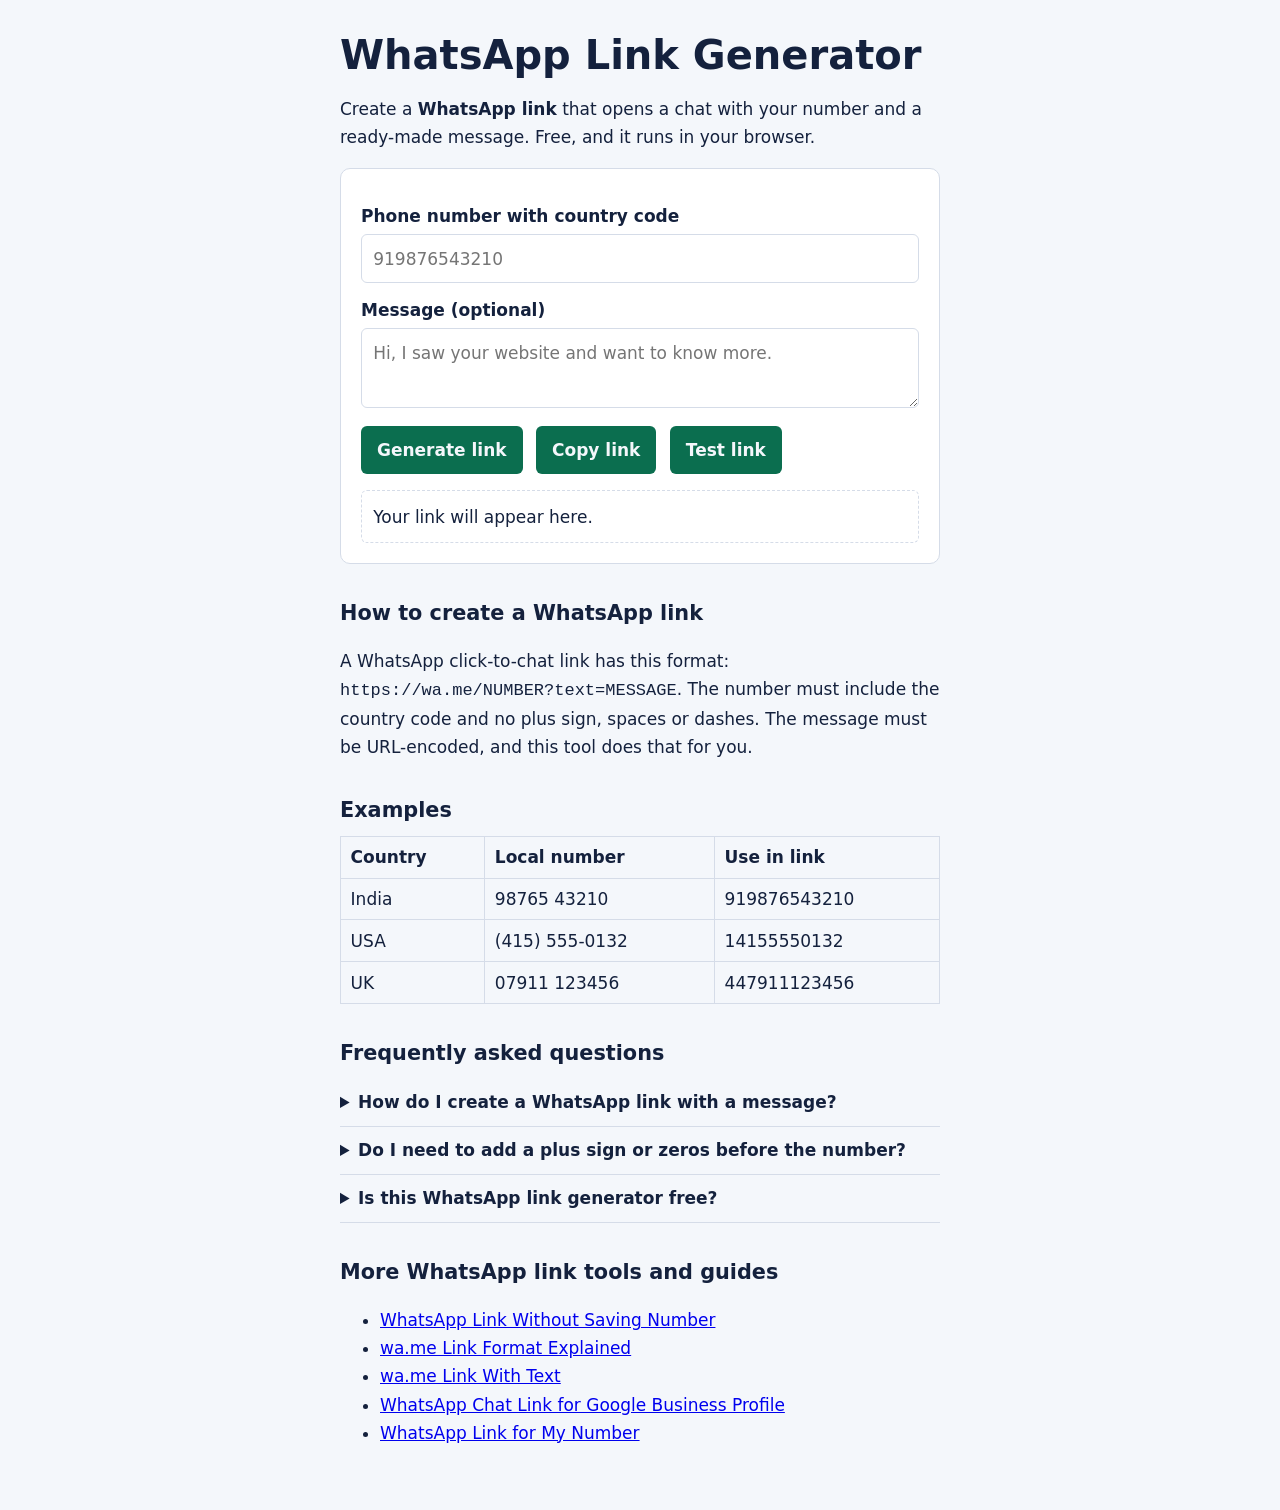
<file: index.html>
<!DOCTYPE html>
<html lang="en">
<head>
<meta charset="utf-8">
<meta name="google-site-verification" content="_CHcOO4SJxQQ5X6ke0QUY28LqMr4nWQZgi7SKc_Esq0" />
<meta name="viewport" content="width=device-width, initial-scale=1">
<title>WhatsApp Link Generator: Create wa.me Link with Message</title>
<meta name="description" content="Free WhatsApp link generator. Enter a number and message to create a wa.me click-to-chat link. Works in your browser, nothing is stored.">
<link rel="canonical" href="https://veddevavi.github.io/whatsapp-link-generator/">
<meta property="og:title" content="WhatsApp Link Generator: Create wa.me Link with Message">
<meta property="og:description" content="Create a click-to-chat WhatsApp link with a ready message in seconds.">
<meta property="og:type" content="website">
<meta property="og:url" content="https://veddevavi.github.io/whatsapp-link-generator/">
<script type="application/ld+json">
{"@context":"https://schema.org","@graph":[
{"@type":"WebApplication","name":"WhatsApp Link Generator","applicationCategory":"UtilitiesApplication","operatingSystem":"Any","offers":{"@type":"Offer","price":"0","priceCurrency":"INR"},"url":"https://veddevavi.github.io/whatsapp-link-generator/"},
{"@type":"FAQPage","mainEntity":[
{"@type":"Question","name":"How do I create a WhatsApp link with a message?","acceptedAnswer":{"@type":"Answer","text":"Enter the phone number with country code, type your message, and the tool builds a wa.me link you can copy."}},
{"@type":"Question","name":"Do I need to add a plus sign or zeros before the number?","acceptedAnswer":{"@type":"Answer","text":"No. Use the country code followed by the number, for example 919876543210. Do not add plus signs, spaces or leading zeros."}},
{"@type":"Question","name":"Is this WhatsApp link generator free?","acceptedAnswer":{"@type":"Answer","text":"Yes. It is free and runs fully in your browser. Your number and message are not sent to any server."}}]}
]}
</script>
<style>
:root{--bg:#f4f7fb;--ink:#14213d;--card:#fff;--accent:#0b6e4f;--line:#d5dce8}
@media (prefers-color-scheme:dark){:root{--bg:#0e1524;--ink:#e8edf7;--card:#16213a;--accent:#5fd3a5;--line:#2a3a5c}}
*{box-sizing:border-box}
body{margin:0;background:var(--bg);color:var(--ink);font:17px/1.65 system-ui,-apple-system,"Segoe UI",sans-serif}
main{max-width:40rem;margin:0 auto;padding:1.5rem 1.25rem 3rem}
h1{font-size:clamp(1.8rem,6vw,2.5rem);line-height:1.15;margin:.5rem 0 .75rem}
h2{font-size:1.3rem;margin:2rem 0 .5rem}
.tool{background:var(--card);border:1px solid var(--line);border-radius:10px;padding:1.25rem}
label{display:block;font-weight:600;margin:.8rem 0 .25rem}
input,textarea{width:100%;font:inherit;padding:.6rem .7rem;border:1px solid var(--line);border-radius:6px;background:transparent;color:inherit}
textarea{min-height:5rem}
button{font:inherit;font-weight:600;padding:.65rem 1rem;border:0;border-radius:6px;background:var(--accent);color:var(--bg);cursor:pointer;margin:.6rem .5rem 0 0}
button:focus-visible,input:focus-visible,textarea:focus-visible,a:focus-visible{outline:3px solid var(--accent);outline-offset:2px}
#out{word-break:break-all;margin-top:1rem;padding:.7rem;border:1px dashed var(--line);border-radius:6px;min-height:2.6rem}
table{border-collapse:collapse;width:100%}
td,th{border:1px solid var(--line);padding:.4rem .6rem;text-align:left}
details{border-bottom:1px solid var(--line);padding:.6rem 0}
summary{cursor:pointer;font-weight:600}
</style>
</head>
<body>
<main>
<h1>WhatsApp Link Generator</h1>
<p>Create a <strong>WhatsApp link</strong> that opens a chat with your number and a ready-made message. Free, and it runs in your browser.</p>

<section class="tool" aria-label="WhatsApp link generator">
<label for="num">Phone number with country code</label>
<input id="num" inputmode="numeric" placeholder="919876543210">
<label for="msg">Message (optional)</label>
<textarea id="msg" placeholder="Hi, I saw your website and want to know more."></textarea>
<button id="gen" type="button">Generate link</button>
<button id="copy" type="button">Copy link</button>
<button id="test" type="button">Test link</button>
<div id="out" aria-live="polite">Your link will appear here.</div>
</section>

<h2>How to create a WhatsApp link</h2>
<p>A WhatsApp click-to-chat link has this format: <code>https://wa.me/NUMBER?text=MESSAGE</code>. The number must include the country code and no plus sign, spaces or dashes. The message must be URL-encoded, and this tool does that for you.</p>

<h2>Examples</h2>
<table>
<tr><th>Country</th><th>Local number</th><th>Use in link</th></tr>
<tr><td>India</td><td>98765 43210</td><td>919876543210</td></tr>
<tr><td>USA</td><td>(415) 555-0132</td><td>14155550132</td></tr>
<tr><td>UK</td><td>07911 123456</td><td>447911123456</td></tr>
</table>

<h2>Frequently asked questions</h2>
<details><summary>How do I create a WhatsApp link with a message?</summary><p>Enter the number with country code, type your message, and the tool builds a wa.me link you can copy.</p></details>
<details><summary>Do I need to add a plus sign or zeros before the number?</summary><p>No. Use the country code followed by the number, for example 919876543210.</p></details>
<details><summary>Is this WhatsApp link generator free?</summary><p>Yes. It runs in your browser, and your number and message are not sent to any server.</p></details>
<h2>More WhatsApp link tools and guides</h2>
<ul>
<li><a href="whatsapp-link-without-saving-number/">WhatsApp Link Without Saving Number</a></li>
<li><a href="wa-me-link-format/">wa.me Link Format Explained</a></li>
<li><a href="wa-me-link-with-text/">wa.me Link With Text</a></li>
<li><a href="whatsapp-chat-link-for-google-business-profile/">WhatsApp Chat Link for Google Business Profile</a></li>
<li><a href="whatsapp-link-for-my-number/">WhatsApp Link for My Number</a></li>
</ul>
</main>
<script>
(function(){
var num=document.getElementById('num'),msg=document.getElementById('msg'),out=document.getElementById('out'),link='';
function build(){
  var n=num.value.replace(/\D/g,'').replace(/^0+/,'');
  if(n.length<8){out.textContent='Enter a valid number with country code, for example 919876543210.';link='';return;}
  link='https://wa.me/'+n+(msg.value.trim()?'?text='+encodeURIComponent(msg.value.trim()):'');
  out.textContent=link;
}
document.getElementById('gen').onclick=build;
document.getElementById('copy').onclick=function(){
  build(); if(!link)return;
  if(navigator.clipboard){navigator.clipboard.writeText(link).then(function(){out.textContent='Copied: '+link;});}
};
document.getElementById('test').onclick=function(){build(); if(link)window.open(link,'_blank','noopener');};
})();
</script>
</body>
</html>
</file>
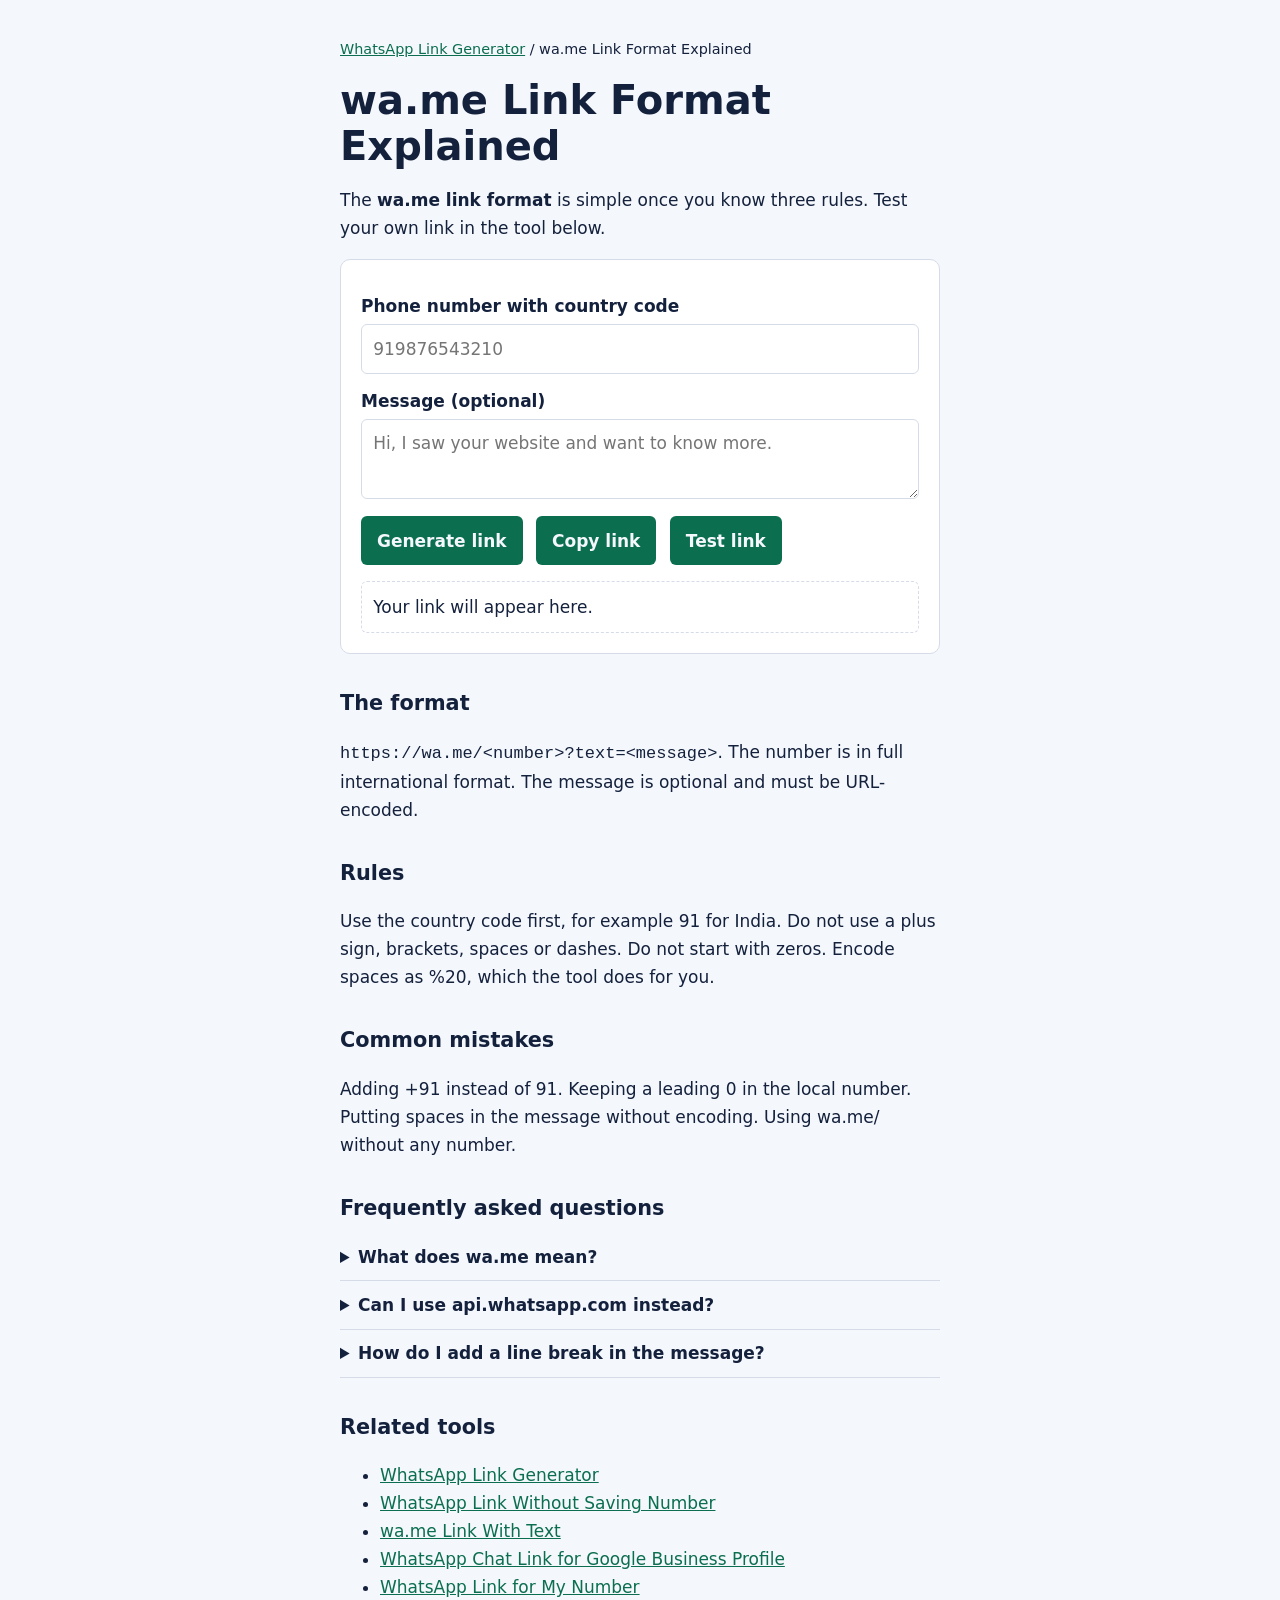
<file: wa-me-link-format/index.html>
<!DOCTYPE html>
<html lang="en">
<head>
<meta charset="utf-8">
<meta name="viewport" content="width=device-width, initial-scale=1">
<title>wa.me Link Format: Syntax, Examples and Rules</title>
<meta name="description" content="Learn the wa.me link format with examples: https://wa.me/NUMBER?text=MESSAGE. Country code rules, URL encoding and common mistakes.">
<link rel="canonical" href="https://veddevavi.github.io/whatsapp-link-generator/wa-me-link-format/">
<meta property="og:title" content="wa.me Link Format: Syntax, Examples and Rules">
<meta property="og:description" content="Learn the wa.me link format with examples: https://wa.me/NUMBER?text=MESSAGE. Country code rules, URL encoding and common mistakes.">
<meta property="og:type" content="website">
<meta property="og:url" content="https://veddevavi.github.io/whatsapp-link-generator/wa-me-link-format/">
<link rel="stylesheet" href="../style.css">
<script type="application/ld+json">{"@context": "https://schema.org", "@graph": [{"@type": "BreadcrumbList", "itemListElement": [{"@type": "ListItem", "position": 1, "name": "WhatsApp Link Generator", "item": "https://veddevavi.github.io/whatsapp-link-generator/"}, {"@type": "ListItem", "position": 2, "name": "wa.me Link Format Explained", "item": "https://veddevavi.github.io/whatsapp-link-generator/wa-me-link-format/"}]}, {"@type": "FAQPage", "mainEntity": [{"@type": "Question", "name": "What does wa.me mean?", "acceptedAnswer": {"@type": "Answer", "text": "wa.me is WhatsApp's official short domain for click-to-chat links."}}, {"@type": "Question", "name": "Can I use api.whatsapp.com instead?", "acceptedAnswer": {"@type": "Answer", "text": "Yes. It is the longer form of the same link, and wa.me redirects to it."}}, {"@type": "Question", "name": "How do I add a line break in the message?", "acceptedAnswer": {"@type": "Answer", "text": "Use %0A for a new line in the text parameter."}}]}]}</script>
</head>
<body>
<main>
<p class="crumb"><a href="../">WhatsApp Link Generator</a> / wa.me Link Format Explained</p>
<h1>wa.me Link Format Explained</h1>
<p>The <strong>wa.me link format</strong> is simple once you know three rules. Test your own link in the tool below.</p>
<section class="tool" aria-label="Tool">
<label for="num">Phone number with country code</label>
<input id="num" inputmode="numeric" placeholder="919876543210">
<label for="msg">Message (optional)</label>
<textarea id="msg" placeholder="Hi, I saw your website and want to know more."></textarea>
<button id="gen" type="button">Generate link</button>
<button id="copy" type="button">Copy link</button>
<button id="test" type="button">Test link</button>
<div id="out" aria-live="polite">Your link will appear here.</div>
</section>
<h2>The format</h2>
<p><code>https://wa.me/&lt;number&gt;?text=&lt;message&gt;</code>. The number is in full international format. The message is optional and must be URL-encoded.</p>
<h2>Rules</h2>
<p>Use the country code first, for example 91 for India. Do not use a plus sign, brackets, spaces or dashes. Do not start with zeros. Encode spaces as %20, which the tool does for you.</p>
<h2>Common mistakes</h2>
<p>Adding +91 instead of 91. Keeping a leading 0 in the local number. Putting spaces in the message without encoding. Using wa.me/ without any number.</p>
<h2>Frequently asked questions</h2>
<details><summary>What does wa.me mean?</summary><p>wa.me is WhatsApp's official short domain for click-to-chat links.</p></details>
<details><summary>Can I use api.whatsapp.com instead?</summary><p>Yes. It is the longer form of the same link, and wa.me redirects to it.</p></details>
<details><summary>How do I add a line break in the message?</summary><p>Use %0A for a new line in the text parameter.</p></details>
<h2>Related tools</h2>
<ul>
<li><a href="../">WhatsApp Link Generator</a></li>
<li><a href="../whatsapp-link-without-saving-number/">WhatsApp Link Without Saving Number</a></li>
<li><a href="../wa-me-link-with-text/">wa.me Link With Text</a></li>
<li><a href="../whatsapp-chat-link-for-google-business-profile/">WhatsApp Chat Link for Google Business Profile</a></li>
<li><a href="../whatsapp-link-for-my-number/">WhatsApp Link for My Number</a></li>
</ul>
</main>
<script src="../tool.js"></script>
</body>
</html>
</file>
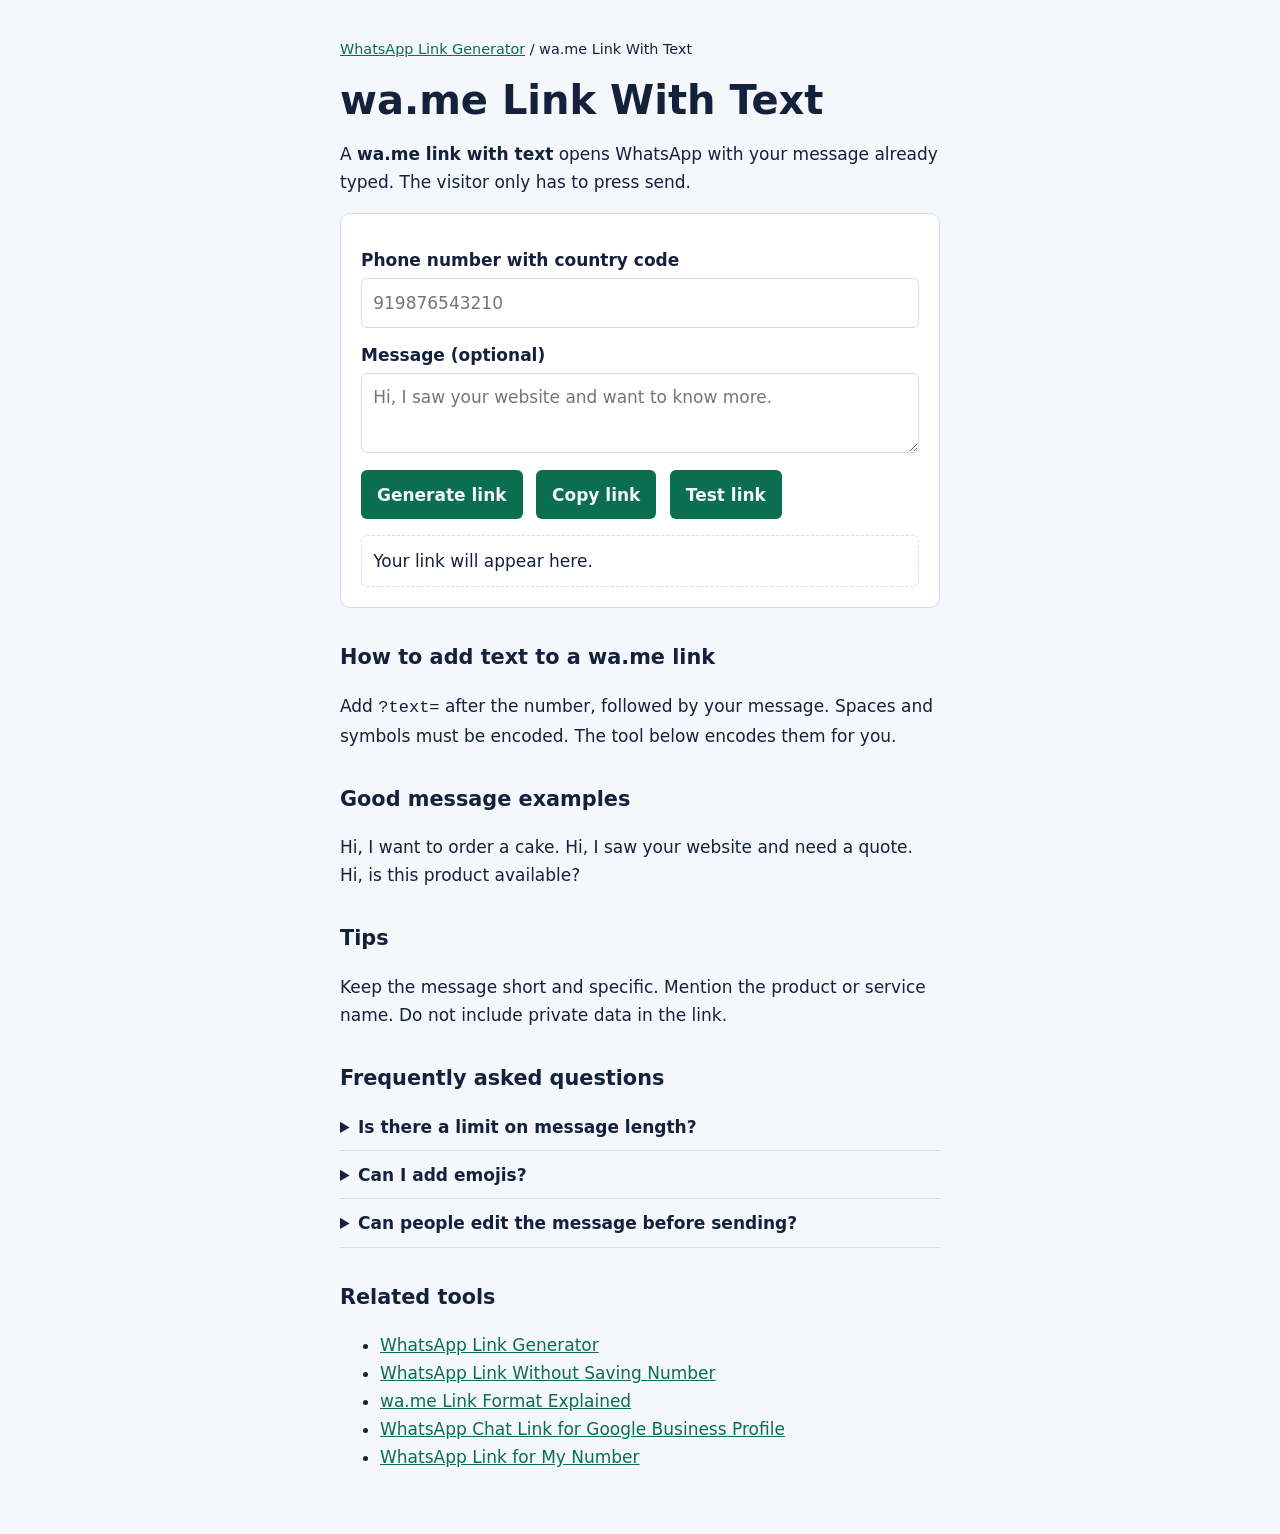
<file: wa-me-link-with-text/index.html>
<!DOCTYPE html>
<html lang="en">
<head>
<meta charset="utf-8">
<meta name="viewport" content="width=device-width, initial-scale=1">
<title>wa.me Link With Text: Add a Ready Message</title>
<meta name="description" content="Create a wa.me link with text. Add a pre-filled message so people can start a WhatsApp chat in one tap. Free browser tool.">
<link rel="canonical" href="https://veddevavi.github.io/whatsapp-link-generator/wa-me-link-with-text/">
<meta property="og:title" content="wa.me Link With Text: Add a Ready Message">
<meta property="og:description" content="Create a wa.me link with text. Add a pre-filled message so people can start a WhatsApp chat in one tap. Free browser tool.">
<meta property="og:type" content="website">
<meta property="og:url" content="https://veddevavi.github.io/whatsapp-link-generator/wa-me-link-with-text/">
<link rel="stylesheet" href="../style.css">
<script type="application/ld+json">{"@context": "https://schema.org", "@graph": [{"@type": "BreadcrumbList", "itemListElement": [{"@type": "ListItem", "position": 1, "name": "WhatsApp Link Generator", "item": "https://veddevavi.github.io/whatsapp-link-generator/"}, {"@type": "ListItem", "position": 2, "name": "wa.me Link With Text", "item": "https://veddevavi.github.io/whatsapp-link-generator/wa-me-link-with-text/"}]}, {"@type": "FAQPage", "mainEntity": [{"@type": "Question", "name": "Is there a limit on message length?", "acceptedAnswer": {"@type": "Answer", "text": "Very long messages may be cut off by some apps. Keep it under a few hundred characters."}}, {"@type": "Question", "name": "Can I add emojis?", "acceptedAnswer": {"@type": "Answer", "text": "Yes. The tool encodes emojis correctly."}}, {"@type": "Question", "name": "Can people edit the message before sending?", "acceptedAnswer": {"@type": "Answer", "text": "Yes. The message is only pre-filled."}}]}]}</script>
</head>
<body>
<main>
<p class="crumb"><a href="../">WhatsApp Link Generator</a> / wa.me Link With Text</p>
<h1>wa.me Link With Text</h1>
<p>A <strong>wa.me link with text</strong> opens WhatsApp with your message already typed. The visitor only has to press send.</p>
<section class="tool" aria-label="Tool">
<label for="num">Phone number with country code</label>
<input id="num" inputmode="numeric" placeholder="919876543210">
<label for="msg">Message (optional)</label>
<textarea id="msg" placeholder="Hi, I saw your website and want to know more."></textarea>
<button id="gen" type="button">Generate link</button>
<button id="copy" type="button">Copy link</button>
<button id="test" type="button">Test link</button>
<div id="out" aria-live="polite">Your link will appear here.</div>
</section>
<h2>How to add text to a wa.me link</h2>
<p>Add <code>?text=</code> after the number, followed by your message. Spaces and symbols must be encoded. The tool below encodes them for you.</p>
<h2>Good message examples</h2>
<p>Hi, I want to order a cake. Hi, I saw your website and need a quote. Hi, is this product available?</p>
<h2>Tips</h2>
<p>Keep the message short and specific. Mention the product or service name. Do not include private data in the link.</p>
<h2>Frequently asked questions</h2>
<details><summary>Is there a limit on message length?</summary><p>Very long messages may be cut off by some apps. Keep it under a few hundred characters.</p></details>
<details><summary>Can I add emojis?</summary><p>Yes. The tool encodes emojis correctly.</p></details>
<details><summary>Can people edit the message before sending?</summary><p>Yes. The message is only pre-filled.</p></details>
<h2>Related tools</h2>
<ul>
<li><a href="../">WhatsApp Link Generator</a></li>
<li><a href="../whatsapp-link-without-saving-number/">WhatsApp Link Without Saving Number</a></li>
<li><a href="../wa-me-link-format/">wa.me Link Format Explained</a></li>
<li><a href="../whatsapp-chat-link-for-google-business-profile/">WhatsApp Chat Link for Google Business Profile</a></li>
<li><a href="../whatsapp-link-for-my-number/">WhatsApp Link for My Number</a></li>
</ul>
</main>
<script src="../tool.js"></script>
</body>
</html>
</file>
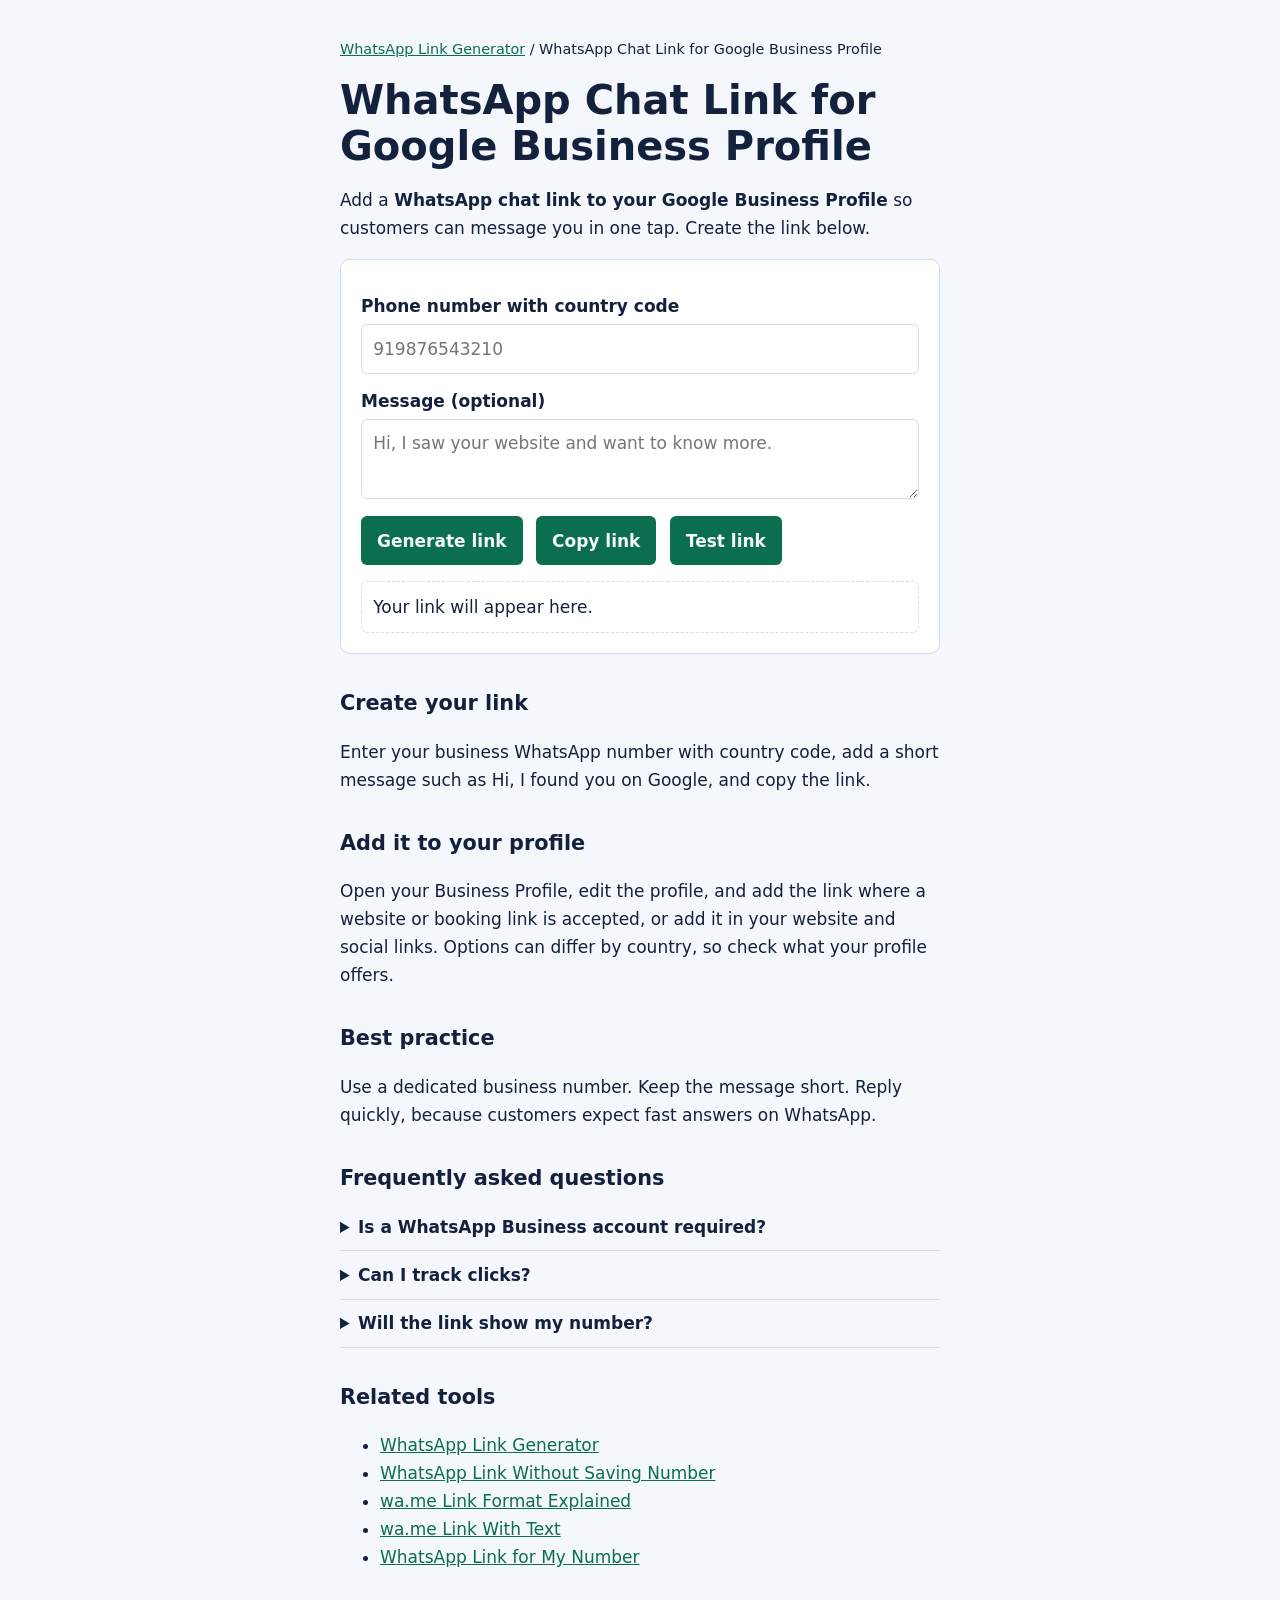
<file: whatsapp-chat-link-for-google-business-profile/index.html>
<!DOCTYPE html>
<html lang="en">
<head>
<meta charset="utf-8">
<meta name="viewport" content="width=device-width, initial-scale=1">
<title>WhatsApp Chat Link for Google Business Profile</title>
<meta name="description" content="Create a WhatsApp chat link for your Google Business Profile. Let customers message your business directly. Free generator and steps.">
<link rel="canonical" href="https://veddevavi.github.io/whatsapp-link-generator/whatsapp-chat-link-for-google-business-profile/">
<meta property="og:title" content="WhatsApp Chat Link for Google Business Profile">
<meta property="og:description" content="Create a WhatsApp chat link for your Google Business Profile. Let customers message your business directly. Free generator and steps.">
<meta property="og:type" content="website">
<meta property="og:url" content="https://veddevavi.github.io/whatsapp-link-generator/whatsapp-chat-link-for-google-business-profile/">
<link rel="stylesheet" href="../style.css">
<script type="application/ld+json">{"@context": "https://schema.org", "@graph": [{"@type": "BreadcrumbList", "itemListElement": [{"@type": "ListItem", "position": 1, "name": "WhatsApp Link Generator", "item": "https://veddevavi.github.io/whatsapp-link-generator/"}, {"@type": "ListItem", "position": 2, "name": "WhatsApp Chat Link for Google Business Profile", "item": "https://veddevavi.github.io/whatsapp-link-generator/whatsapp-chat-link-for-google-business-profile/"}]}, {"@type": "FAQPage", "mainEntity": [{"@type": "Question", "name": "Is a WhatsApp Business account required?", "acceptedAnswer": {"@type": "Answer", "text": "Not for the link to work, but a WhatsApp Business account gives you a catalog and quick replies."}}, {"@type": "Question", "name": "Can I track clicks?", "acceptedAnswer": {"@type": "Answer", "text": "Add a short link service or UTM parameters if you need click tracking."}}, {"@type": "Question", "name": "Will the link show my number?", "acceptedAnswer": {"@type": "Answer", "text": "Yes. Customers will see your WhatsApp number once they start the chat."}}]}]}</script>
</head>
<body>
<main>
<p class="crumb"><a href="../">WhatsApp Link Generator</a> / WhatsApp Chat Link for Google Business Profile</p>
<h1>WhatsApp Chat Link for Google Business Profile</h1>
<p>Add a <strong>WhatsApp chat link to your Google Business Profile</strong> so customers can message you in one tap. Create the link below.</p>
<section class="tool" aria-label="Tool">
<label for="num">Phone number with country code</label>
<input id="num" inputmode="numeric" placeholder="919876543210">
<label for="msg">Message (optional)</label>
<textarea id="msg" placeholder="Hi, I saw your website and want to know more."></textarea>
<button id="gen" type="button">Generate link</button>
<button id="copy" type="button">Copy link</button>
<button id="test" type="button">Test link</button>
<div id="out" aria-live="polite">Your link will appear here.</div>
</section>
<h2>Create your link</h2>
<p>Enter your business WhatsApp number with country code, add a short message such as Hi, I found you on Google, and copy the link.</p>
<h2>Add it to your profile</h2>
<p>Open your Business Profile, edit the profile, and add the link where a website or booking link is accepted, or add it in your website and social links. Options can differ by country, so check what your profile offers.</p>
<h2>Best practice</h2>
<p>Use a dedicated business number. Keep the message short. Reply quickly, because customers expect fast answers on WhatsApp.</p>
<h2>Frequently asked questions</h2>
<details><summary>Is a WhatsApp Business account required?</summary><p>Not for the link to work, but a WhatsApp Business account gives you a catalog and quick replies.</p></details>
<details><summary>Can I track clicks?</summary><p>Add a short link service or UTM parameters if you need click tracking.</p></details>
<details><summary>Will the link show my number?</summary><p>Yes. Customers will see your WhatsApp number once they start the chat.</p></details>
<h2>Related tools</h2>
<ul>
<li><a href="../">WhatsApp Link Generator</a></li>
<li><a href="../whatsapp-link-without-saving-number/">WhatsApp Link Without Saving Number</a></li>
<li><a href="../wa-me-link-format/">wa.me Link Format Explained</a></li>
<li><a href="../wa-me-link-with-text/">wa.me Link With Text</a></li>
<li><a href="../whatsapp-link-for-my-number/">WhatsApp Link for My Number</a></li>
</ul>
</main>
<script src="../tool.js"></script>
</body>
</html>
</file>
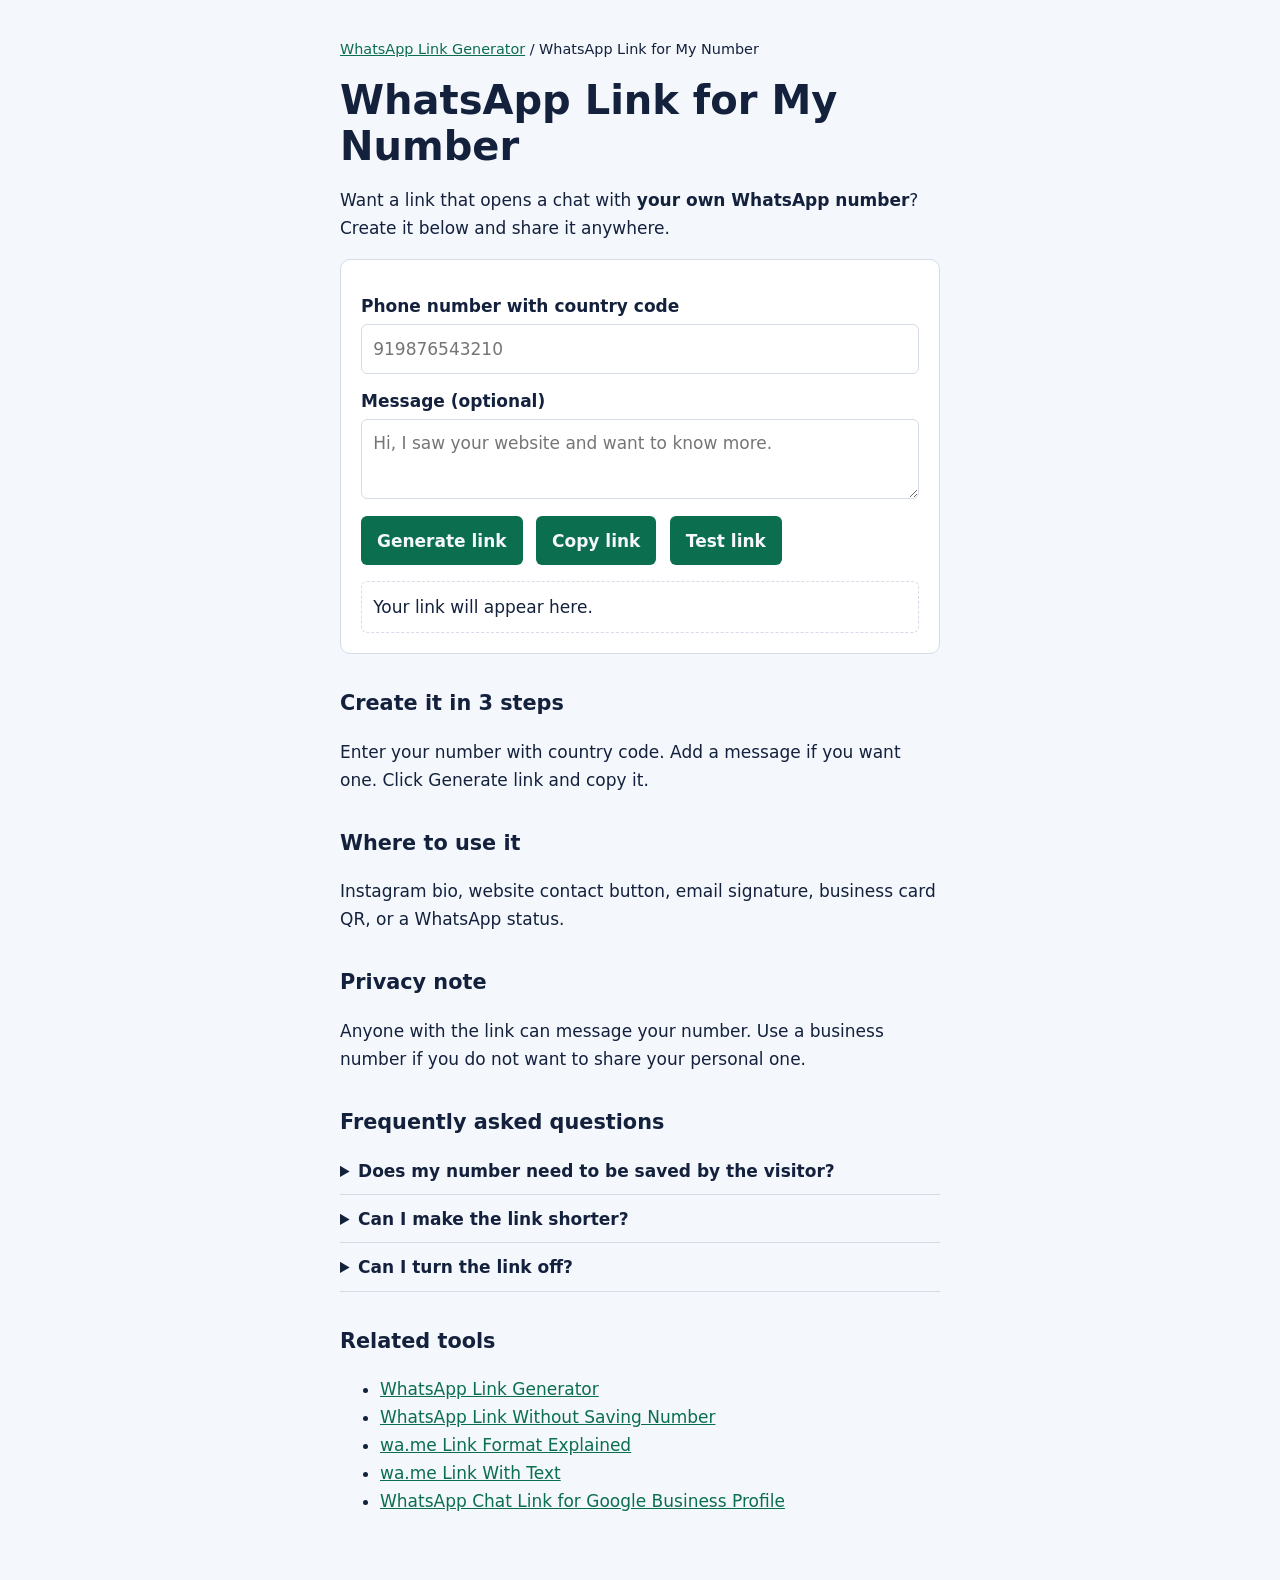
<file: whatsapp-link-for-my-number/index.html>
<!DOCTYPE html>
<html lang="en">
<head>
<meta charset="utf-8">
<meta name="viewport" content="width=device-width, initial-scale=1">
<title>WhatsApp Link for My Number: How to Create It</title>
<meta name="description" content="Create a WhatsApp link for your own number. Share it on Instagram, websites or business cards. Free generator with steps.">
<link rel="canonical" href="https://veddevavi.github.io/whatsapp-link-generator/whatsapp-link-for-my-number/">
<meta property="og:title" content="WhatsApp Link for My Number: How to Create It">
<meta property="og:description" content="Create a WhatsApp link for your own number. Share it on Instagram, websites or business cards. Free generator with steps.">
<meta property="og:type" content="website">
<meta property="og:url" content="https://veddevavi.github.io/whatsapp-link-generator/whatsapp-link-for-my-number/">
<link rel="stylesheet" href="../style.css">
<script type="application/ld+json">{"@context": "https://schema.org", "@graph": [{"@type": "BreadcrumbList", "itemListElement": [{"@type": "ListItem", "position": 1, "name": "WhatsApp Link Generator", "item": "https://veddevavi.github.io/whatsapp-link-generator/"}, {"@type": "ListItem", "position": 2, "name": "WhatsApp Link for My Number", "item": "https://veddevavi.github.io/whatsapp-link-generator/whatsapp-link-for-my-number/"}]}, {"@type": "FAQPage", "mainEntity": [{"@type": "Question", "name": "Does my number need to be saved by the visitor?", "acceptedAnswer": {"@type": "Answer", "text": "No. The link opens a chat with your number directly."}}, {"@type": "Question", "name": "Can I make the link shorter?", "acceptedAnswer": {"@type": "Answer", "text": "Yes. Paste it into a link shortener, but the original wa.me link is already short."}}, {"@type": "Question", "name": "Can I turn the link off?", "acceptedAnswer": {"@type": "Answer", "text": "Delete it from the places where you shared it. A link cannot be disabled by WhatsApp."}}]}]}</script>
</head>
<body>
<main>
<p class="crumb"><a href="../">WhatsApp Link Generator</a> / WhatsApp Link for My Number</p>
<h1>WhatsApp Link for My Number</h1>
<p>Want a link that opens a chat with <strong>your own WhatsApp number</strong>? Create it below and share it anywhere.</p>
<section class="tool" aria-label="Tool">
<label for="num">Phone number with country code</label>
<input id="num" inputmode="numeric" placeholder="919876543210">
<label for="msg">Message (optional)</label>
<textarea id="msg" placeholder="Hi, I saw your website and want to know more."></textarea>
<button id="gen" type="button">Generate link</button>
<button id="copy" type="button">Copy link</button>
<button id="test" type="button">Test link</button>
<div id="out" aria-live="polite">Your link will appear here.</div>
</section>
<h2>Create it in 3 steps</h2>
<p>Enter your number with country code. Add a message if you want one. Click Generate link and copy it.</p>
<h2>Where to use it</h2>
<p>Instagram bio, website contact button, email signature, business card QR, or a WhatsApp status.</p>
<h2>Privacy note</h2>
<p>Anyone with the link can message your number. Use a business number if you do not want to share your personal one.</p>
<h2>Frequently asked questions</h2>
<details><summary>Does my number need to be saved by the visitor?</summary><p>No. The link opens a chat with your number directly.</p></details>
<details><summary>Can I make the link shorter?</summary><p>Yes. Paste it into a link shortener, but the original wa.me link is already short.</p></details>
<details><summary>Can I turn the link off?</summary><p>Delete it from the places where you shared it. A link cannot be disabled by WhatsApp.</p></details>
<h2>Related tools</h2>
<ul>
<li><a href="../">WhatsApp Link Generator</a></li>
<li><a href="../whatsapp-link-without-saving-number/">WhatsApp Link Without Saving Number</a></li>
<li><a href="../wa-me-link-format/">wa.me Link Format Explained</a></li>
<li><a href="../wa-me-link-with-text/">wa.me Link With Text</a></li>
<li><a href="../whatsapp-chat-link-for-google-business-profile/">WhatsApp Chat Link for Google Business Profile</a></li>
</ul>
</main>
<script src="../tool.js"></script>
</body>
</html>
</file>
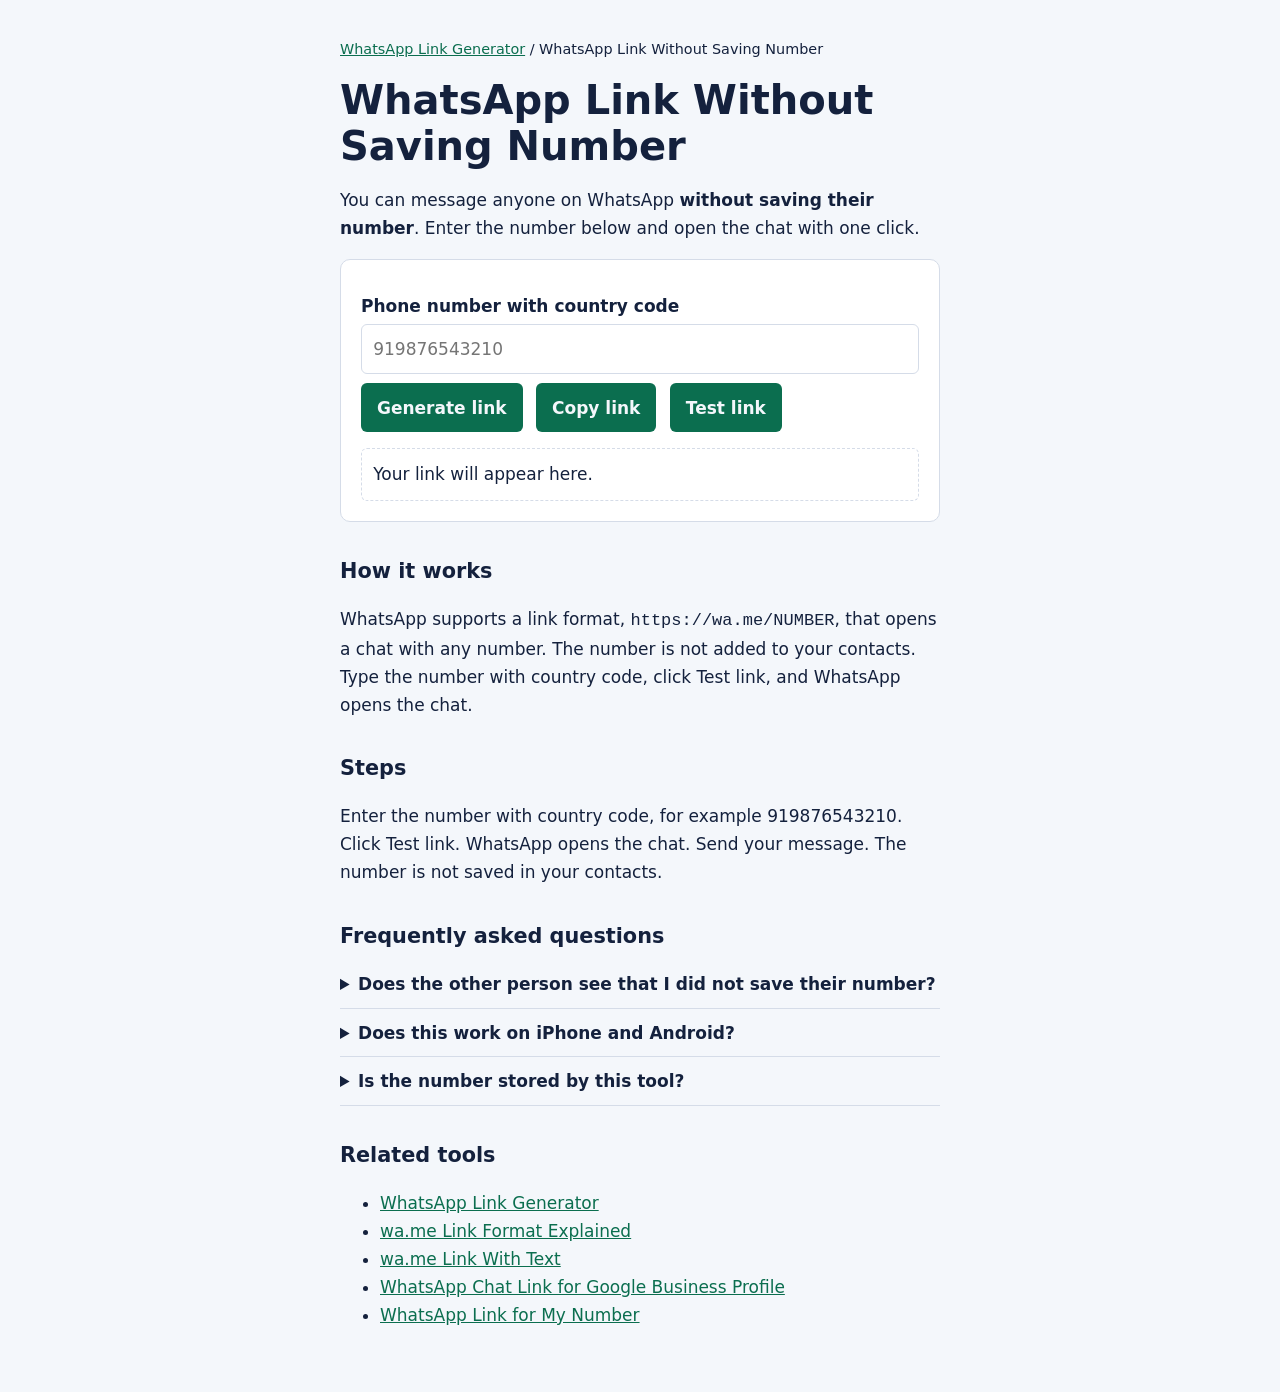
<file: whatsapp-link-without-saving-number/index.html>
<!DOCTYPE html>
<html lang="en">
<head>
<meta charset="utf-8">
<meta name="viewport" content="width=device-width, initial-scale=1">
<title>WhatsApp Link Without Saving Number (Free Tool)</title>
<meta name="description" content="Open a WhatsApp chat without saving the number. Enter the number and get a wa.me link or test it instantly. Free and private.">
<link rel="canonical" href="https://veddevavi.github.io/whatsapp-link-generator/whatsapp-link-without-saving-number/">
<meta property="og:title" content="WhatsApp Link Without Saving Number (Free Tool)">
<meta property="og:description" content="Open a WhatsApp chat without saving the number. Enter the number and get a wa.me link or test it instantly. Free and private.">
<meta property="og:type" content="website">
<meta property="og:url" content="https://veddevavi.github.io/whatsapp-link-generator/whatsapp-link-without-saving-number/">
<link rel="stylesheet" href="../style.css">
<script type="application/ld+json">{"@context": "https://schema.org", "@graph": [{"@type": "BreadcrumbList", "itemListElement": [{"@type": "ListItem", "position": 1, "name": "WhatsApp Link Generator", "item": "https://veddevavi.github.io/whatsapp-link-generator/"}, {"@type": "ListItem", "position": 2, "name": "WhatsApp Link Without Saving Number", "item": "https://veddevavi.github.io/whatsapp-link-generator/whatsapp-link-without-saving-number/"}]}, {"@type": "FAQPage", "mainEntity": [{"@type": "Question", "name": "Does the other person see that I did not save their number?", "acceptedAnswer": {"@type": "Answer", "text": "No. They only see your number and your message, like any normal chat."}}, {"@type": "Question", "name": "Does this work on iPhone and Android?", "acceptedAnswer": {"@type": "Answer", "text": "Yes. The wa.me link works on Android, iPhone, WhatsApp Web and WhatsApp Desktop."}}, {"@type": "Question", "name": "Is the number stored by this tool?", "acceptedAnswer": {"@type": "Answer", "text": "No. Everything runs in your browser and nothing is sent to a server."}}]}]}</script>
</head>
<body>
<main>
<p class="crumb"><a href="../">WhatsApp Link Generator</a> / WhatsApp Link Without Saving Number</p>
<h1>WhatsApp Link Without Saving Number</h1>
<p>You can message anyone on WhatsApp <strong>without saving their number</strong>. Enter the number below and open the chat with one click.</p>
<section class="tool" aria-label="Tool">
<label for="num">Phone number with country code</label>
<input id="num" inputmode="numeric" placeholder="919876543210">
<button id="gen" type="button">Generate link</button>
<button id="copy" type="button">Copy link</button>
<button id="test" type="button">Test link</button>
<div id="out" aria-live="polite">Your link will appear here.</div>
</section>
<h2>How it works</h2>
<p>WhatsApp supports a link format, <code>https://wa.me/NUMBER</code>, that opens a chat with any number. The number is not added to your contacts. Type the number with country code, click Test link, and WhatsApp opens the chat.</p>
<h2>Steps</h2>
<p>Enter the number with country code, for example 919876543210. Click Test link. WhatsApp opens the chat. Send your message. The number is not saved in your contacts.</p>
<h2>Frequently asked questions</h2>
<details><summary>Does the other person see that I did not save their number?</summary><p>No. They only see your number and your message, like any normal chat.</p></details>
<details><summary>Does this work on iPhone and Android?</summary><p>Yes. The wa.me link works on Android, iPhone, WhatsApp Web and WhatsApp Desktop.</p></details>
<details><summary>Is the number stored by this tool?</summary><p>No. Everything runs in your browser and nothing is sent to a server.</p></details>
<h2>Related tools</h2>
<ul>
<li><a href="../">WhatsApp Link Generator</a></li>
<li><a href="../wa-me-link-format/">wa.me Link Format Explained</a></li>
<li><a href="../wa-me-link-with-text/">wa.me Link With Text</a></li>
<li><a href="../whatsapp-chat-link-for-google-business-profile/">WhatsApp Chat Link for Google Business Profile</a></li>
<li><a href="../whatsapp-link-for-my-number/">WhatsApp Link for My Number</a></li>
</ul>
</main>
<script src="../tool.js"></script>
</body>
</html>
</file>
<file: style.css>
:root{--bg:#f4f7fb;--ink:#14213d;--card:#fff;--accent:#0b6e4f;--line:#d5dce8}
@media (prefers-color-scheme:dark){:root{--bg:#0e1524;--ink:#e8edf7;--card:#16213a;--accent:#5fd3a5;--line:#2a3a5c}}
*{box-sizing:border-box}
body{margin:0;background:var(--bg);color:var(--ink);font:17px/1.65 system-ui,-apple-system,"Segoe UI",sans-serif}
main{max-width:40rem;margin:0 auto;padding:1.5rem 1.25rem 3rem}
h1{font-size:clamp(1.8rem,6vw,2.5rem);line-height:1.15;margin:.5rem 0 .75rem}
h2{font-size:1.3rem;margin:2rem 0 .5rem}
a{color:var(--accent)}
.crumb{font-size:.9rem}
.tool{background:var(--card);border:1px solid var(--line);border-radius:10px;padding:1.25rem}
label{display:block;font-weight:600;margin:.8rem 0 .25rem}
input,textarea{width:100%;font:inherit;padding:.6rem .7rem;border:1px solid var(--line);border-radius:6px;background:transparent;color:inherit}
textarea{min-height:5rem}
button{font:inherit;font-weight:600;padding:.65rem 1rem;border:0;border-radius:6px;background:var(--accent);color:var(--bg);cursor:pointer;margin:.6rem .5rem 0 0}
button:focus-visible,input:focus-visible,textarea:focus-visible,a:focus-visible{outline:3px solid var(--accent);outline-offset:2px}
#out{word-break:break-all;margin-top:1rem;padding:.7rem;border:1px dashed var(--line);border-radius:6px;min-height:2.6rem}
table{border-collapse:collapse;width:100%}
td,th{border:1px solid var(--line);padding:.4rem .6rem;text-align:left}
details{border-bottom:1px solid var(--line);padding:.6rem 0}
summary{cursor:pointer;font-weight:600}
</file>
